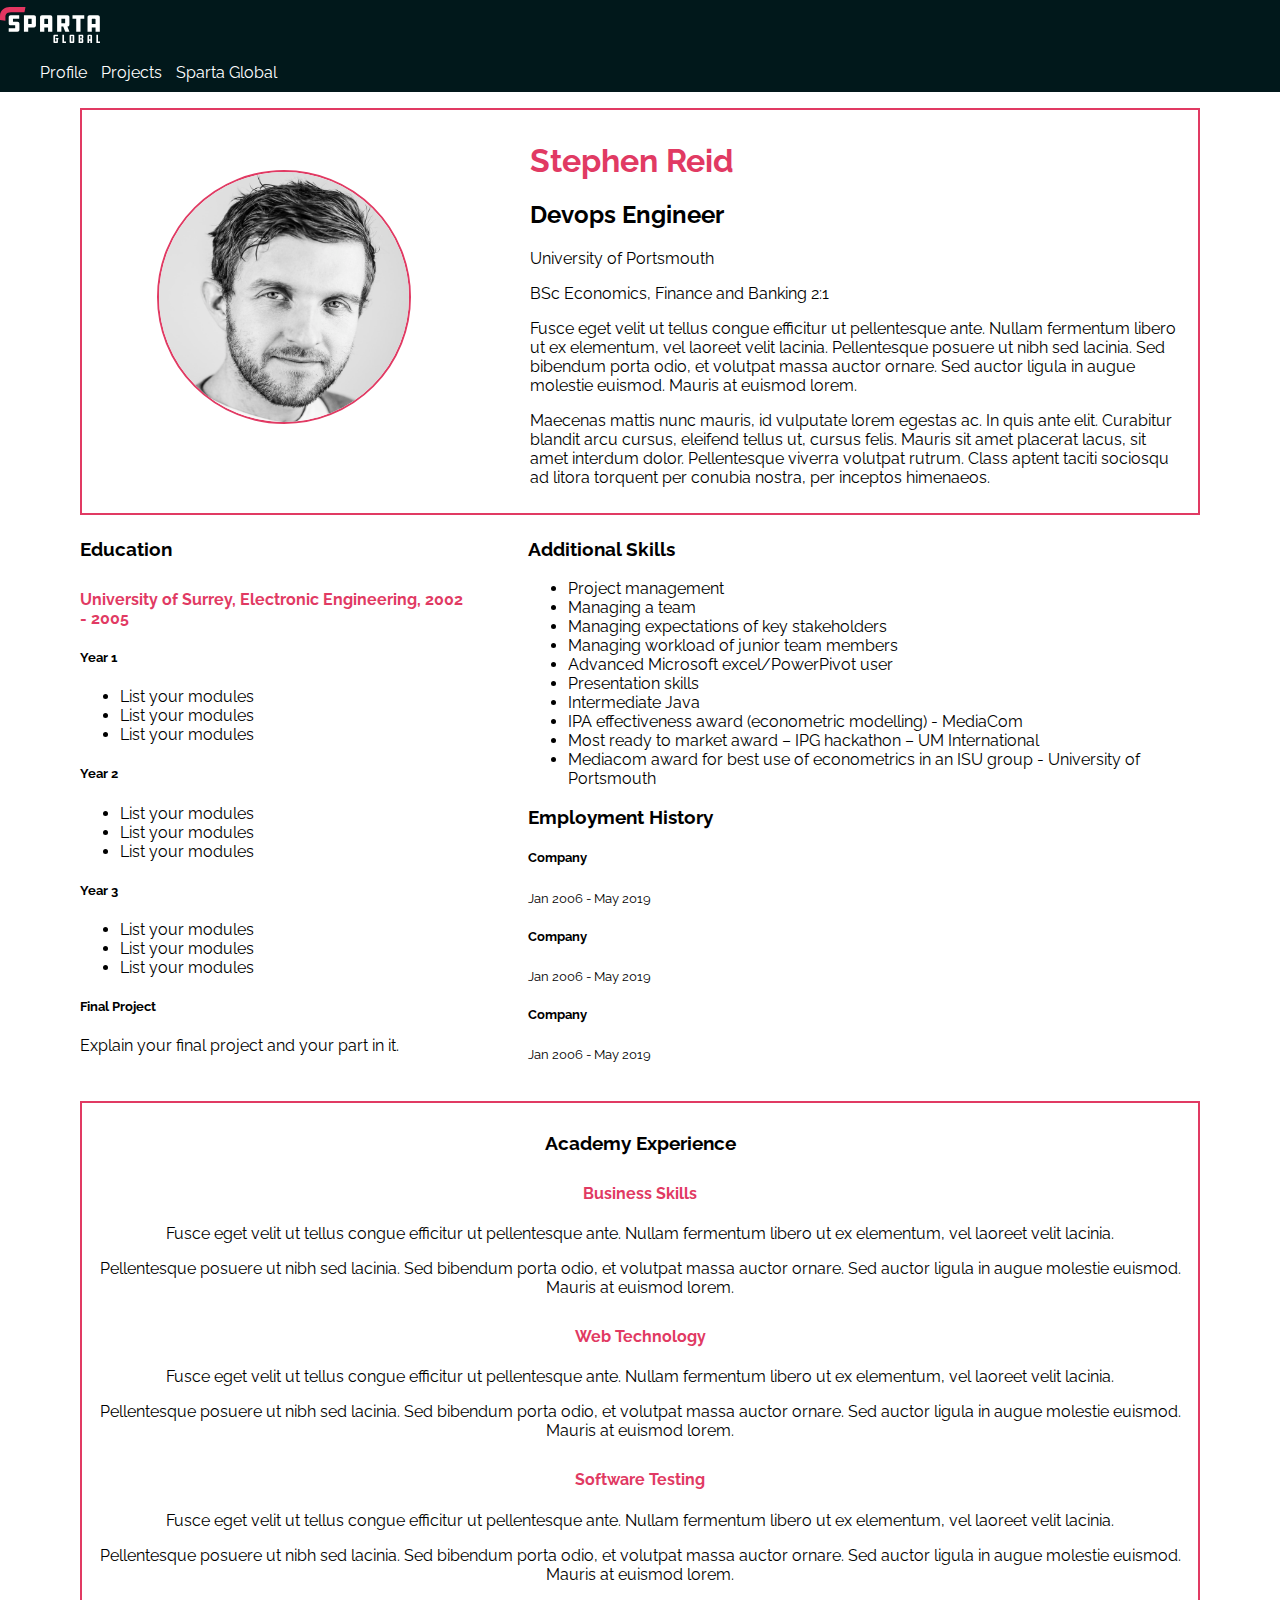
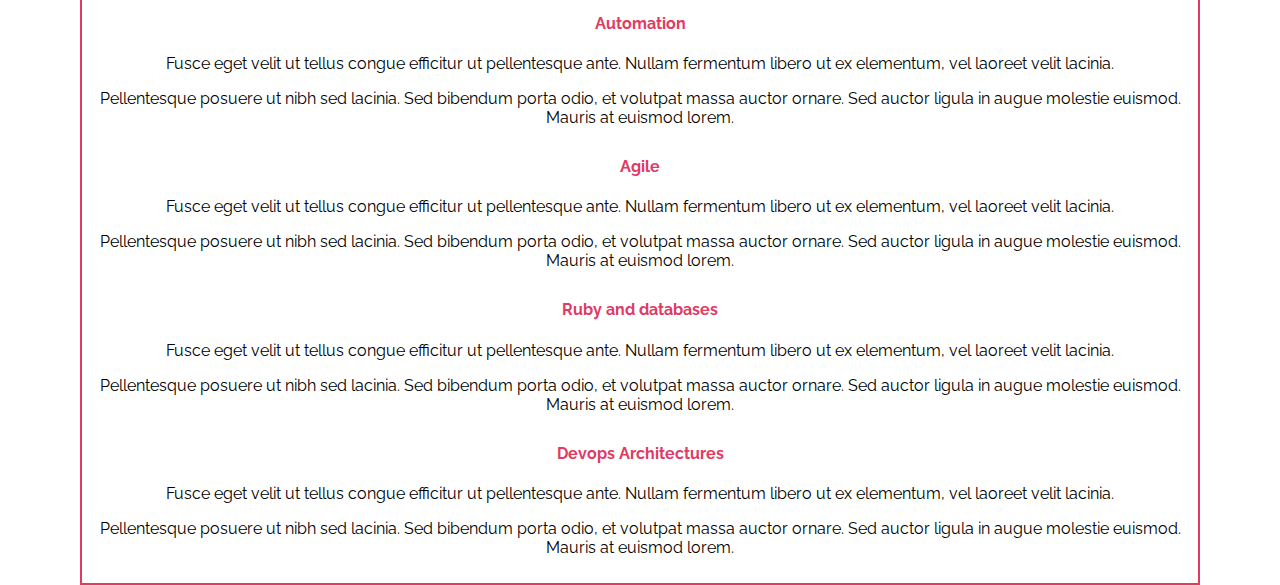
<file: index.html>
<!DOCTYPE html>
<html lang="en">
<head>
  <title>Stephen Reid</title>

  <link href="https://fonts.googleapis.com/css?family=Raleway" rel="stylesheet">
  <link rel="stylesheet" type="text/css" href="css/global.css">
  <link rel="stylesheet" type="text/css" href="css/index.css">
  <meta name="viewport" content="width=device-width, intial-scale=1.0, user-scalable=no">
</head>
<body>
  <nav class="navbar">
    <div>
      <div>
        <a href="https://www.spartaglobal.com/"><img id="logo" src="images/sparta-global-logo-white.svg"></a>
      </div>

      <div>
        <ul>
          <li>
            <a href="index.html">Profile</a>
          </li>
          <li>
            <a href="projects.html">Projects</a>
          </li>
          <li>
            <a href="https://www.spartaglobal.com/">Sparta Global</a>
          </li>
        </ul>
      </div>
    </div>
  </nav>

  <div class="main-content">
    <header>
      <div class="left">
        <img id="headshot" src="images/headshot.jpg">
      </div>

      <div class="right">
        <h1>Stephen Reid</h1>
        <h2>Devops Engineer</h2>

        <div>
          <p>University of Portsmouth</p>
          <p>BSc Economics, Finance and Banking 2:1</p>
        </div>

        <div>
          <p>Fusce eget velit ut tellus congue efficitur ut pellentesque ante. Nullam fermentum libero ut ex elementum, vel laoreet velit lacinia. Pellentesque posuere ut nibh sed lacinia. Sed bibendum porta odio, et volutpat massa auctor ornare. Sed auctor ligula in augue molestie euismod. Mauris at euismod lorem.</p>
          <p>Maecenas mattis nunc mauris, id vulputate lorem egestas ac. In quis ante elit. Curabitur blandit arcu cursus, eleifend tellus ut, cursus felis. Mauris sit amet placerat lacus, sit amet interdum dolor. Pellentesque viverra volutpat rutrum. Class aptent taciti sociosqu ad litora torquent per conubia nostra, per inceptos himenaeos.</p>
        </div>
      </div>
    </header>

    <section class="right">
      <div>
        <div>
          <h3>Additional Skills</h3>
          <ul>
            <li>Project management</li>
            <li>Managing a team</li>
            <li>Managing expectations of key stakeholders</li>
            <li>Managing workload of junior team members</li>
            <li>Advanced Microsoft excel/PowerPivot user</li>
            <li>Presentation skills</li>
            <li>Intermediate Java</li>
            <li>IPA effectiveness award (econometric modelling) - MediaCom</li>
            <li>Most ready to market award – IPG hackathon – UM International</li>
            <li>Mediacom award for best use of econometrics in an ISU group - University of Portsmouth</li>
          </ul>
        </div>
        
        <!-- Would ideally add either 'right' or 'left' class onto the Employment History <div> as lack of margin at the top looks bad. -->
        
        <div>
          <h3>Employment History</h3>

          <div>
            <h5>Company</h5>
            <small>Jan 2006 - May 2019</small>
          </div>

          <div>
            <h5>Company</h5>
            <small>Jan 2006 - May 2019</small>
          </div>

          <div>
            <h5>Company</h5>
            <small>Jan 2006 - May 2019</small>
          </div>
        </div>
      </div>
    </section>

    <section class="left">
      <h3>Education</h3>

      <h4>University of Surrey, Electronic Engineering, 2002 - 2005 </h4>
      <h5>Year 1</h5>
      <ul>
        <li>List your modules</li>
        <li>List your modules</li>
        <li>List your modules</li>
      </ul>

      <h5>Year 2</h5>
      <ul>
        <li>List your modules</li>
        <li>List your modules</li>
        <li>List your modules</li>
      </ul>

      <h5>Year 3</h5>
      <ul>
        <li>List your modules</li>
        <li>List your modules</li>
        <li>List your modules</li>
      </ul>

      <h5>Final Project</h5>
      <p>Explain your final project and your part in it.</p>
    </section>

    <section class="experience">
      <div>
        <h3>Academy Experience</h3>

        <h4>Business Skills</h4>
        <p>Fusce eget velit ut tellus congue efficitur ut pellentesque ante. Nullam fermentum libero ut ex elementum, vel laoreet velit lacinia.</p>
        <p>Pellentesque posuere ut nibh sed lacinia. Sed bibendum porta odio, et volutpat massa auctor ornare. Sed auctor ligula in augue molestie euismod. Mauris at euismod lorem.</p>

        <h4>Web Technology</h4>
        <p>Fusce eget velit ut tellus congue efficitur ut pellentesque ante. Nullam fermentum libero ut ex elementum, vel laoreet velit lacinia.</p>
        <p>Pellentesque posuere ut nibh sed lacinia. Sed bibendum porta odio, et volutpat massa auctor ornare. Sed auctor ligula in augue molestie euismod. Mauris at euismod lorem.</p>

        <h4>Software Testing</h4>
        <p>Fusce eget velit ut tellus congue efficitur ut pellentesque ante. Nullam fermentum libero ut ex elementum, vel laoreet velit lacinia.</p>
        <p>Pellentesque posuere ut nibh sed lacinia. Sed bibendum porta odio, et volutpat massa auctor ornare. Sed auctor ligula in augue molestie euismod. Mauris at euismod lorem.</p>

        <h4>Automation</h4>
        <p>Fusce eget velit ut tellus congue efficitur ut pellentesque ante. Nullam fermentum libero ut ex elementum, vel laoreet velit lacinia.</p>
        <p>Pellentesque posuere ut nibh sed lacinia. Sed bibendum porta odio, et volutpat massa auctor ornare. Sed auctor ligula in augue molestie euismod. Mauris at euismod lorem.</p>

        <h4>Agile</h4>
        <p>Fusce eget velit ut tellus congue efficitur ut pellentesque ante. Nullam fermentum libero ut ex elementum, vel laoreet velit lacinia.</p>
        <p>Pellentesque posuere ut nibh sed lacinia. Sed bibendum porta odio, et volutpat massa auctor ornare. Sed auctor ligula in augue molestie euismod. Mauris at euismod lorem.</p>

        <h4>Ruby and databases</h4>
        <p>Fusce eget velit ut tellus congue efficitur ut pellentesque ante. Nullam fermentum libero ut ex elementum, vel laoreet velit lacinia.</p>
        <p>Pellentesque posuere ut nibh sed lacinia. Sed bibendum porta odio, et volutpat massa auctor ornare. Sed auctor ligula in augue molestie euismod. Mauris at euismod lorem.</p>

        <h4>Devops Architectures</h4>
        <p>Fusce eget velit ut tellus congue efficitur ut pellentesque ante. Nullam fermentum libero ut ex elementum, vel laoreet velit lacinia.</p>
        <p>Pellentesque posuere ut nibh sed lacinia. Sed bibendum porta odio, et volutpat massa auctor ornare. Sed auctor ligula in augue molestie euismod. Mauris at euismod lorem.</p>
      </div>
    </section>
  </div>

</body>
</html>
</file>
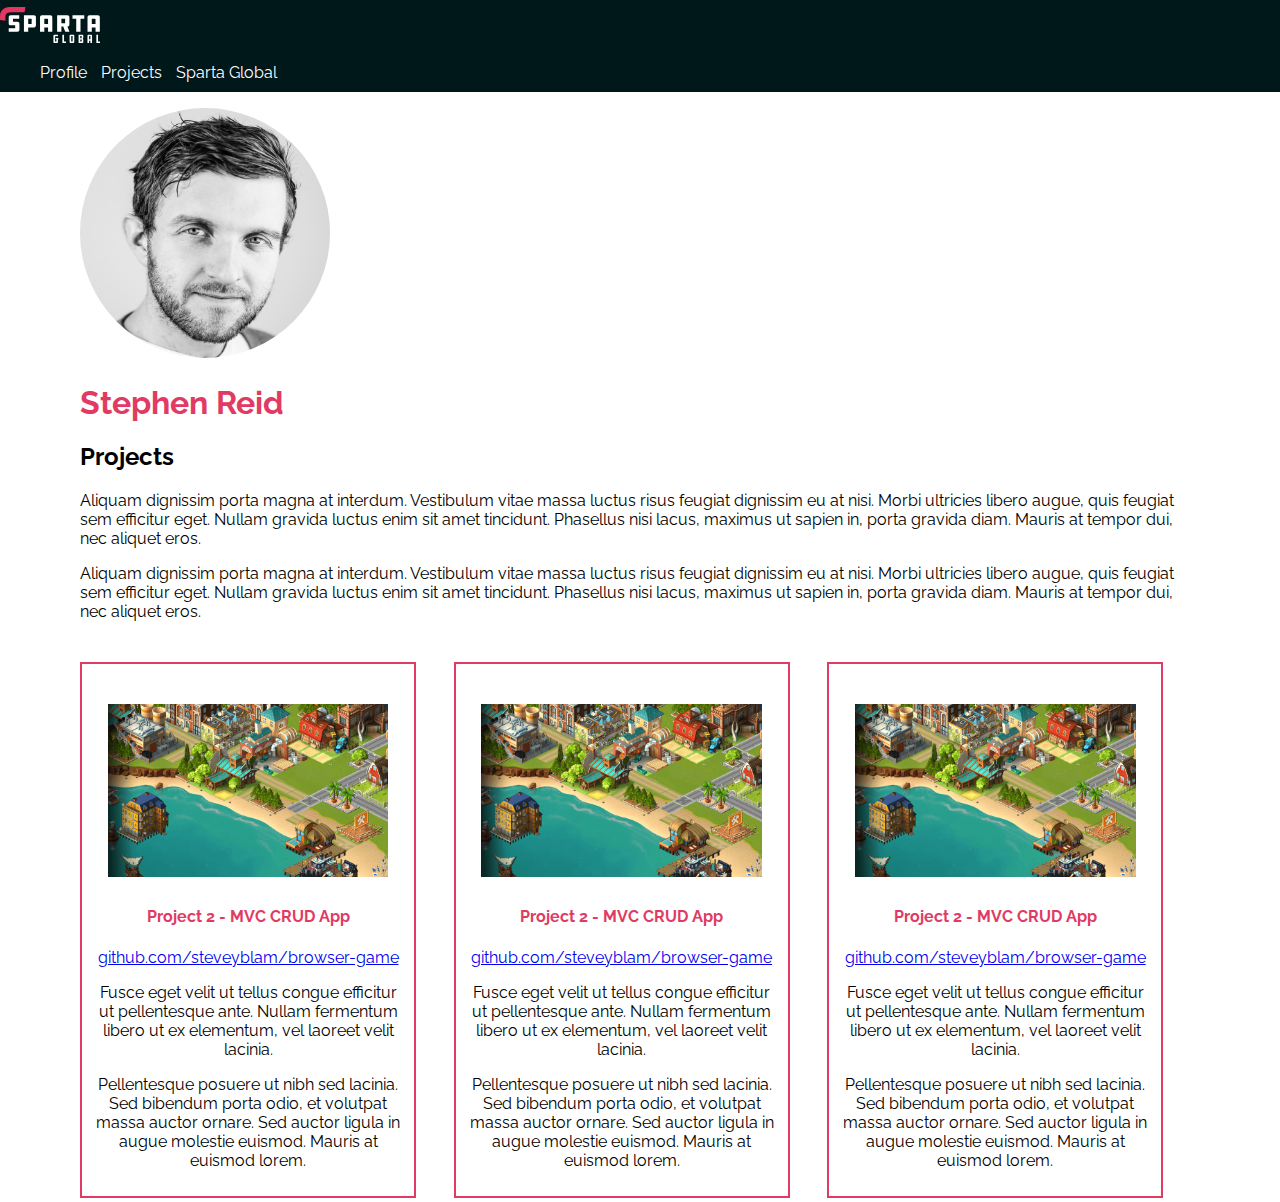
<file: projects.html>
<!DOCTYPE html>
<html lang="en">
<head>
  <title>Projects</title>
  <link href="https://fonts.googleapis.com/css?family=Raleway" rel="stylesheet">
  <link rel="stylesheet" type="text/css" href="css/global.css">
  <link rel="stylesheet" type="text/css" href="css/projects.css">
  <link rel="icon" type="image/png" sizes="32x32" href="images/favicon.png">
  <meta name="viewport" content="width=device-width, intial-scale=1.0, user-scalable=no">
</head>
<body>
  <nav class="navbar">
    <div>
      <div>
        <a href="https://www.spartaglobal.com/"><img id="logo" src="images/sparta-global-logo-white.svg"></a>
      </div>

      <div>
        <ul>
          <li>
            <a href="index.html">Profile</a>
          </li>
          <li>
            <a href="projects.html">Projects</a>
          </li>
          <li>
            <a href="https://www.spartaglobal.com/">Sparta Global</a>
          </li>
        </ul>
      </div>
    </div>
  </nav>

  <div class="main-content">
    <div>
      <div>
        <div>
          <div>
            <img id="headshot" src="images/headshot.jpg">
          </div>
        </div>

        <div>
            <h1>Stephen Reid</h1>
            <h2>Projects</h2>

            <p>Aliquam dignissim porta magna at interdum. Vestibulum vitae massa luctus risus feugiat dignissim eu at nisi. Morbi ultricies libero augue, quis feugiat sem efficitur eget. Nullam gravida luctus enim sit amet tincidunt. Phasellus nisi lacus, maximus ut sapien in, porta gravida diam. Mauris at tempor dui, nec aliquet eros.</p>

            <p>Aliquam dignissim porta magna at interdum. Vestibulum vitae massa luctus risus feugiat dignissim eu at nisi. Morbi ultricies libero augue, quis feugiat sem efficitur eget. Nullam gravida luctus enim sit amet tincidunt. Phasellus nisi lacus, maximus ut sapien in, porta gravida diam. Mauris at tempor dui, nec aliquet eros.</p>
        </div>
      </div>

      <div class="tile">
        <div>
          <img class="screenshot" src="images/project-1-screenshot.png" />
        </div>
        <div>
          <h4>Project 2 - MVC CRUD App</h4>
          <p><a href="#">github.com/steveyblam/browser-game</a></p>
          <p>Fusce eget velit ut tellus congue efficitur ut pellentesque ante. Nullam fermentum libero ut ex elementum, vel laoreet velit lacinia.</p>
          <p>Pellentesque posuere ut nibh sed lacinia. Sed bibendum porta odio, et volutpat massa auctor ornare. Sed auctor ligula in augue molestie euismod. Mauris at euismod lorem.</p>
        </div>
      </div>

      <div class="tile">
        <div>
          <img class="screenshot" src="images/project-1-screenshot.png" />
        </div>
        <div>
          <h4>Project 2 - MVC CRUD App</h4>
          <p><a href="#">github.com/steveyblam/browser-game</a></p>
          <p>Fusce eget velit ut tellus congue efficitur ut pellentesque ante. Nullam fermentum libero ut ex elementum, vel laoreet velit lacinia.</p>
          <p>Pellentesque posuere ut nibh sed lacinia. Sed bibendum porta odio, et volutpat massa auctor ornare. Sed auctor ligula in augue molestie euismod. Mauris at euismod lorem.</p>
        </div>
      </div>

      <div class="tile">
        <div>
          <img class="screenshot" src="images/project-1-screenshot.png" />
        </div>
        <div>
          <h4>Project 2 - MVC CRUD App</h4>
          <p><a href="#">github.com/steveyblam/browser-game</a></p>
          <p>Fusce eget velit ut tellus congue efficitur ut pellentesque ante. Nullam fermentum libero ut ex elementum, vel laoreet velit lacinia.</p>
          <p>Pellentesque posuere ut nibh sed lacinia. Sed bibendum porta odio, et volutpat massa auctor ornare. Sed auctor ligula in augue molestie euismod. Mauris at euismod lorem.</p>
        </div>
      </div>
    </div>
  </div>
</body>
</html>
</file>
<file: css/global.css>
h1,h4 {
  color:#E13A63;
}

h4 {
  margin-top:30px;
}

body {
  font-family: 'Raleway', sans-serif;
  margin: 0px;
}

#logo {
  width:100px;
  margin-top:7px;
}

#headshot {
  border-radius: 100%;
  height: 250px;
  width: 250px;
}

.navbar {
  background-color: #01181b;
}

.navbar a {
  list-style: none;
  text-decoration: none;
  color: white;
}

.navbar li {
  display: inline-block;
  padding: 0px 10px 10px 0px;
}

.navbar a:hover {
  color: grey;
}

.main-content {
  margin: 0 80px;
}

/* Media query - iPhone 6/7/8 */

@media screen and (max-width: 375px) {
  #logo {
    width:100px;
    margin:7px;
  }

  .main-content {
    margin: 20px;
  }
}

/* Media query - scaling */

@media screen and (min-width: 376px) and (max-width: 850px) {
  #logo {
    width:100px;
    margin:7px;
  }
}
</file>
<file: css/index.css>
header, section {
	display: inline-block;
}

.left {
	float: left;
	width: 35%;
}

.right {
	float: right;
	width: 60%;
}

#headshot {
	display: block;
	text-align: center;
	margin: 50px auto 0;
	border: 2px solid #E13A63;
}

.experience {
	display: inline-block;
	clear: both;
	margin-top: 30px;
	text-align: center;
}

header, .experience {
	border: 2px solid #E13A63;
	padding: 10px;
}

/* Media query - iPhone 6/7/8 */

@media screen and (max-width: 375px)  {
	header {
		display: inline-block;
		width: 320px;
		position: relative;
		margin: -6px;
		padding-left: 15px;
	}

	.left {
		float: left;
		width: 100%;
		margin: 20px 5px;
	}

	.right {
		float: right;
		width: 100%;
		margin: 20px 5px;
	}

	#headshot {
		display: block;
		text-align: center;
		margin: 20px auto 0;
		border: 2px solid #E13A63;
	}

	.experience {
		width: 325px;
		position: relative;
		margin: 20px -6px;
		display: inline-block;
		clear: both;
		text-align: center;
	}
}

/* Media query for general screen scaling. */

@media screen and (min-width: 376px) and (max-width: 850px) {
	header {
		display: inline-block;
		width: 100%;
		position: relative;
		padding-left: 15px;
	}

	.left {
		width: 100%;
		margin: 20px 5px;
	}

	.right {
		width: 100%;
		margin: 20px 5px;
	}

	.experience {
		width: 100%;
		position: relative;
		display: inline-block;
		clear: both;
		text-align: center;
  }
}
</file>
<file: css/projects.css>
.screenshot {
  padding-top:30px;
  height: 200px;
  width: 300px;
}

.tile {
	display: inline-block;
	width: 30%;
	margin-right: 3%;
	margin-top: 25px;
	text-align: center;
	border: 2px solid #E13A63;
	box-sizing: border-box;
}

.tile img	{
	display: block;
	margin: 0 auto;
}

/* Media query - iPhone 6/7/8 */
@media screen and (max-width: 375px) {
  .tile {
  	display: block;
  	width: 100%;
  	text-align: center;
  	border: 2px solid #E13A63;
    padding: 10px;
  }
}

/* Media query - scaling */

@media screen and (min-width: 376px) and (max-width: 972px) {
  .screenshot {
    padding-top:30px;
    height: 90%;
    width: 90%;
  }

  .tile {
  	display: inline-block;
  	width: 100%;
  	padding: 10px;
  	margin-top: 25px;
  	text-align: center;
  	border: 2px solid #E13A63;
  	box-sizing: border-box;
    clear: both;
  }

  .tile img	{
  	display: block;
  	margin: 10px auto;
  }
}

@media screen and (min-width: 973px) {
  .screenshot {
    padding-top:30px;
    height: 90%;
    width: 90%;
  }

  .tile {
  	display: inline-block;
  	width: 30%;
  	padding: 10px;
  	margin-top: 25px;
  	text-align: center;
  	border: 2px solid #E13A63;
  	box-sizing: border-box;
    overflow-x: hidden;
  }
}
</file>
